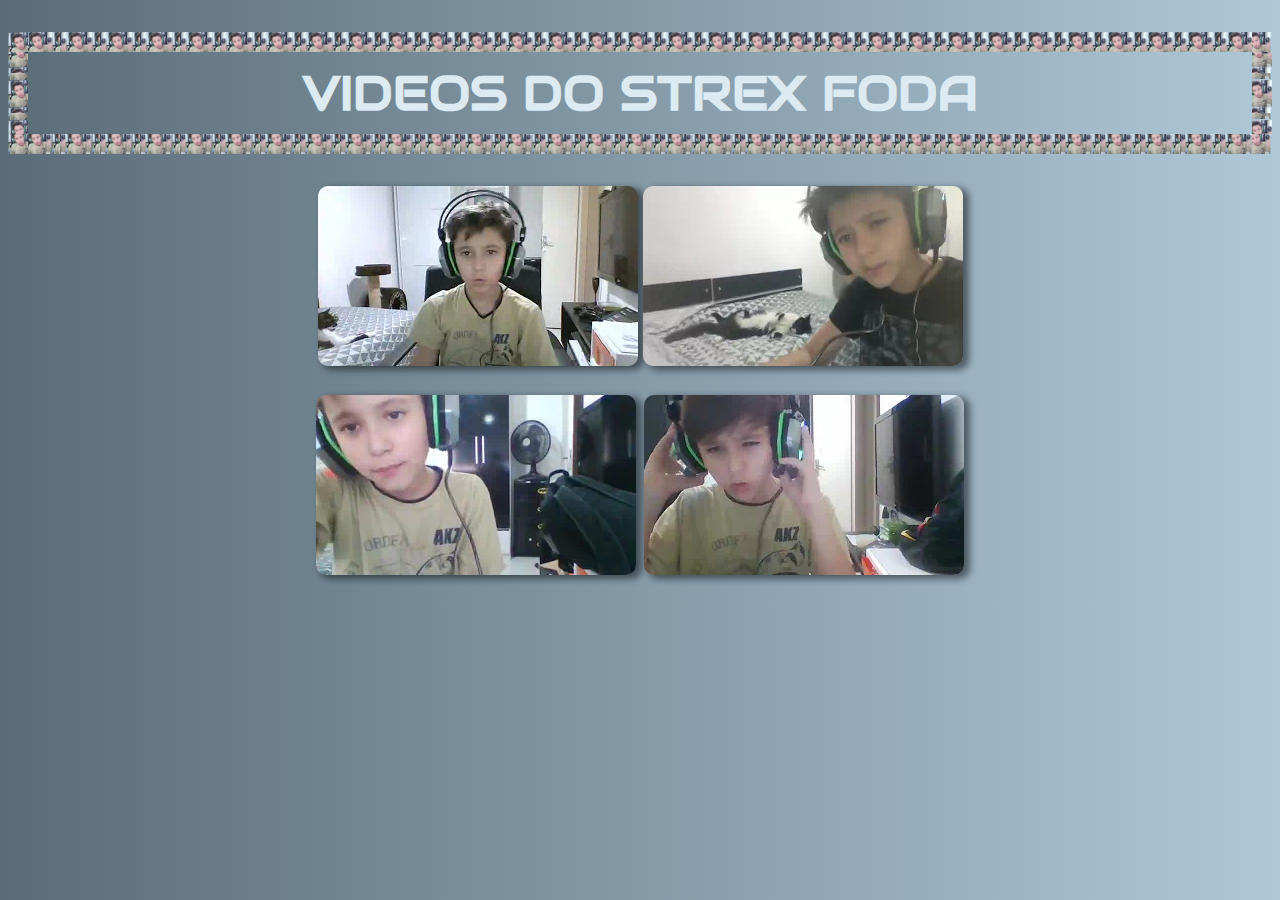
<file: desafios/des009/index.html>
<!DOCTYPE html>
<html lang="pt-br">
<head>
    <meta charset="UTF-8">
    <meta http-equiv="X-UA-Compatible" content="IE=edge">
    <meta name="viewport" content="width=device-width, initial-scale=1.0">
    <title>Desafio louco</title>
    <link rel="stylesheet" href="style.css">
</head>
<body>
   <main>
    <h1>VIDEOS DO STREX FODA</h1>
    <div>
        <a href="strexbolsonaro/pag003.html"target=_self ><img src="imagens/strexshrek.png" alt="Strex Shrek"></a>
        <a href="strexgato/pag004.html"target=_self ><img src="imagens/strexgato.png" alt="Strex gato"></a>
        <p><a href="strexsusto/pag006.html"target=_self><img src="imagens/strexarnold.png" alt="Strex Arnold"></a>
        <a href="strexsounou/pag005.html"target=_self><img src="imagens/strexsounou.png" alt="Strex Sou nou"></a>
        </p>
    </div>
</main>


</body>
</html>
</file>
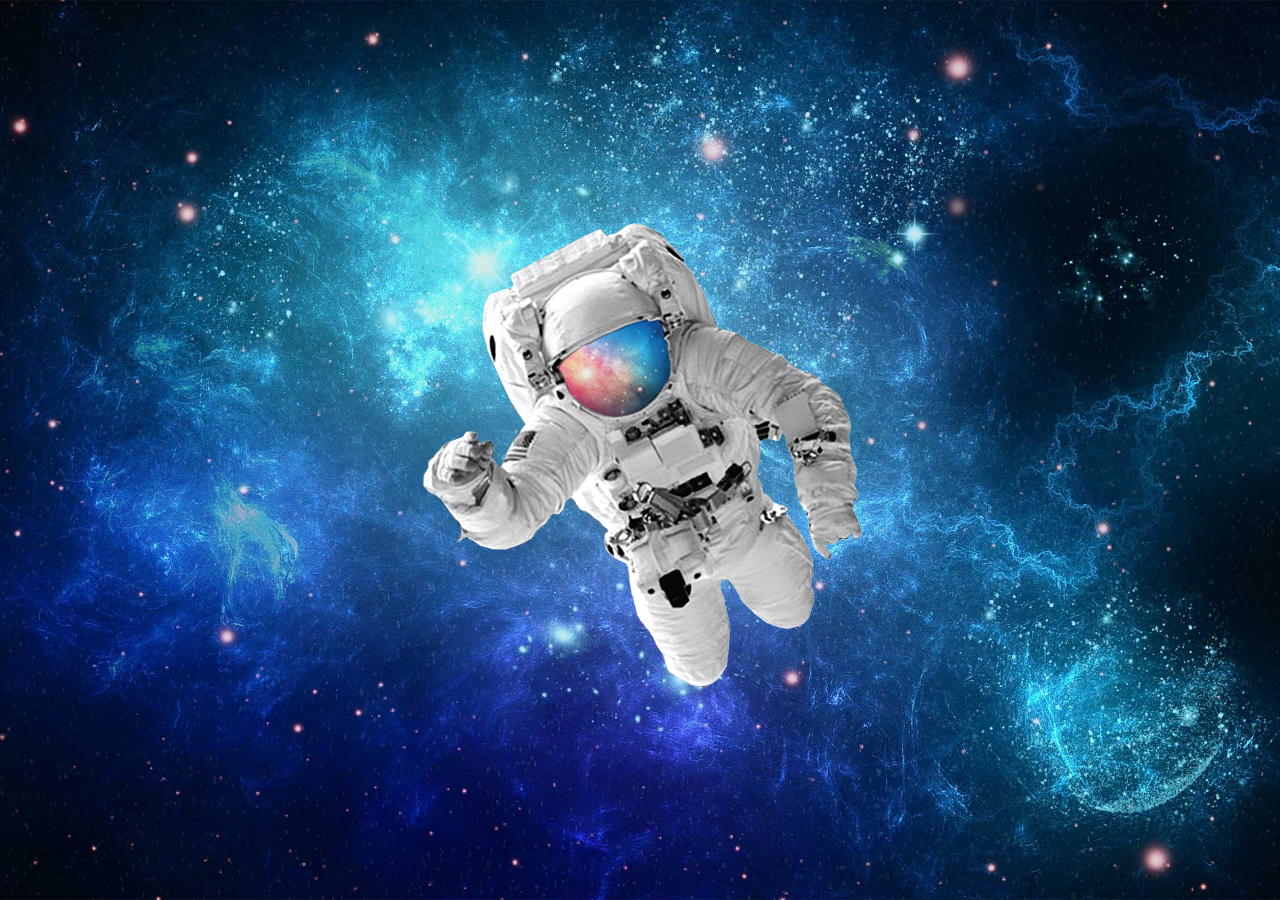
<file: desafios/des011/index.html>
<!DOCTYPE html>
<html lang="pt-br">
<head>
    <meta charset="UTF-8">
    <meta http-equiv="X-UA-Compatible" content="IE=edge">
    <meta name="viewport" content="width=device-width, initial-scale=1.0">
    <title>Astronauta</title>
    <style>
        body{
            margin: 0px;
        }
        
        section#espaco{
            margin: 0px;
            position: relative;
            background-image: url(espaco.jpg);
            background-size: cover;
            
            background-position: center center;
            height: 100vh;
            width: 100vw;
            
        }

        article#astronauta {
            
            background-image: url(astronauta.png);
            position: absolute;
            height: 500px;
            width: 500px;
            left: 50%;
            top: 50%;

            transform: translate(-50%, -50%);
        }
        
        
    </style>
</head>
<body>
    <section id="espaco">
        <article id="astronauta">

        </article>
    </section>
</body>
</html>
</file>
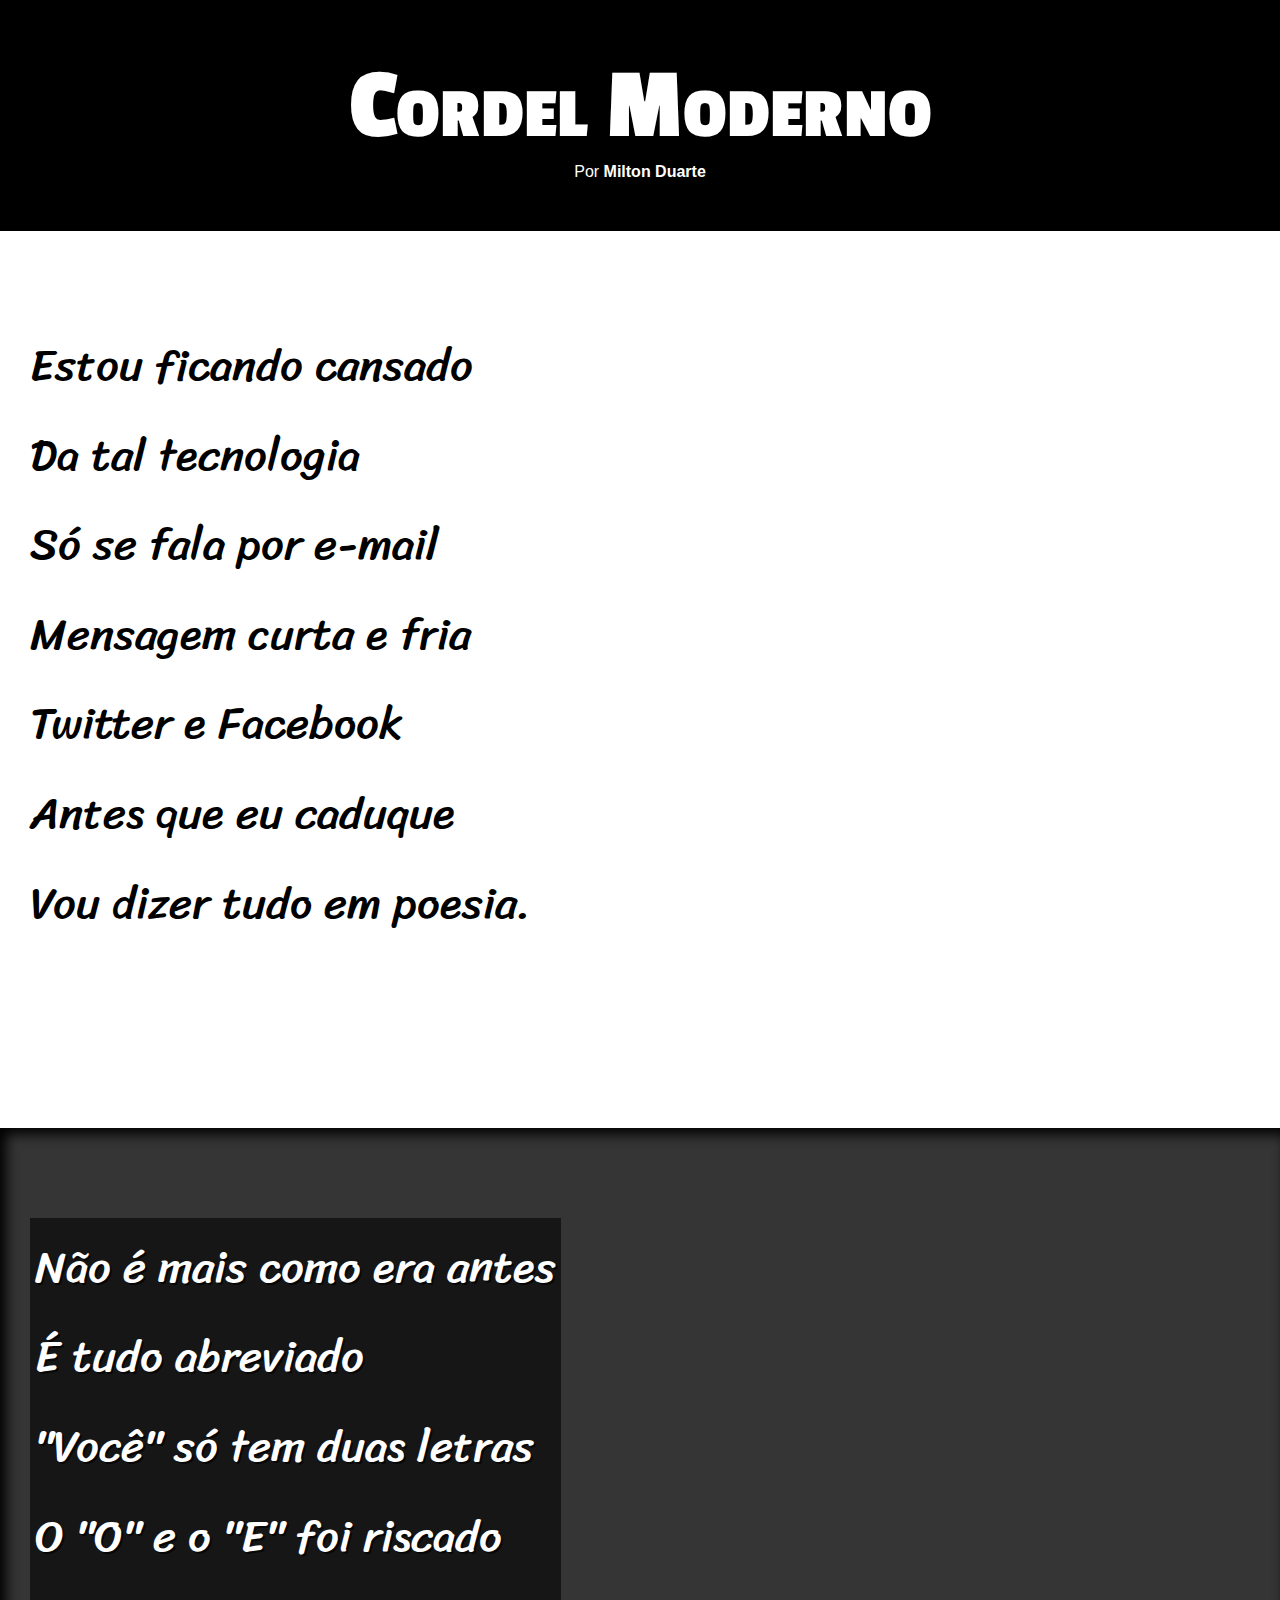
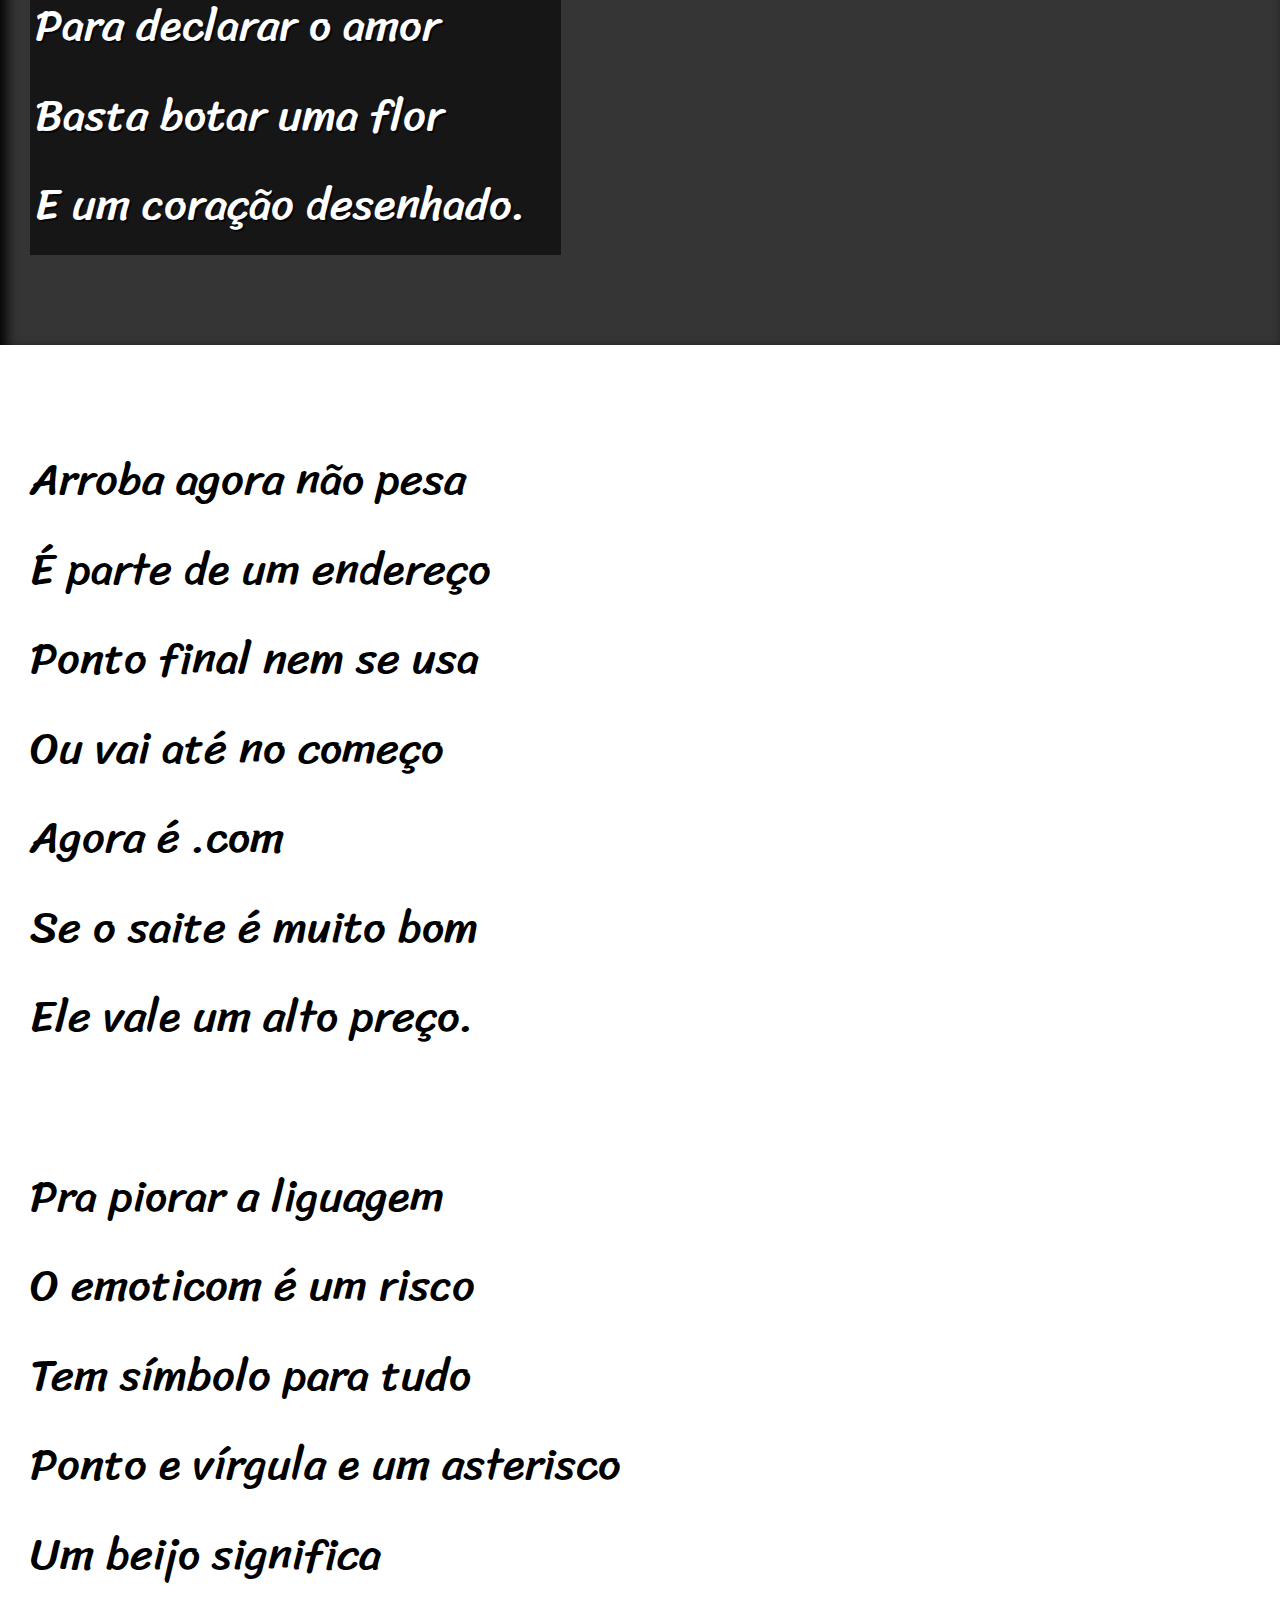
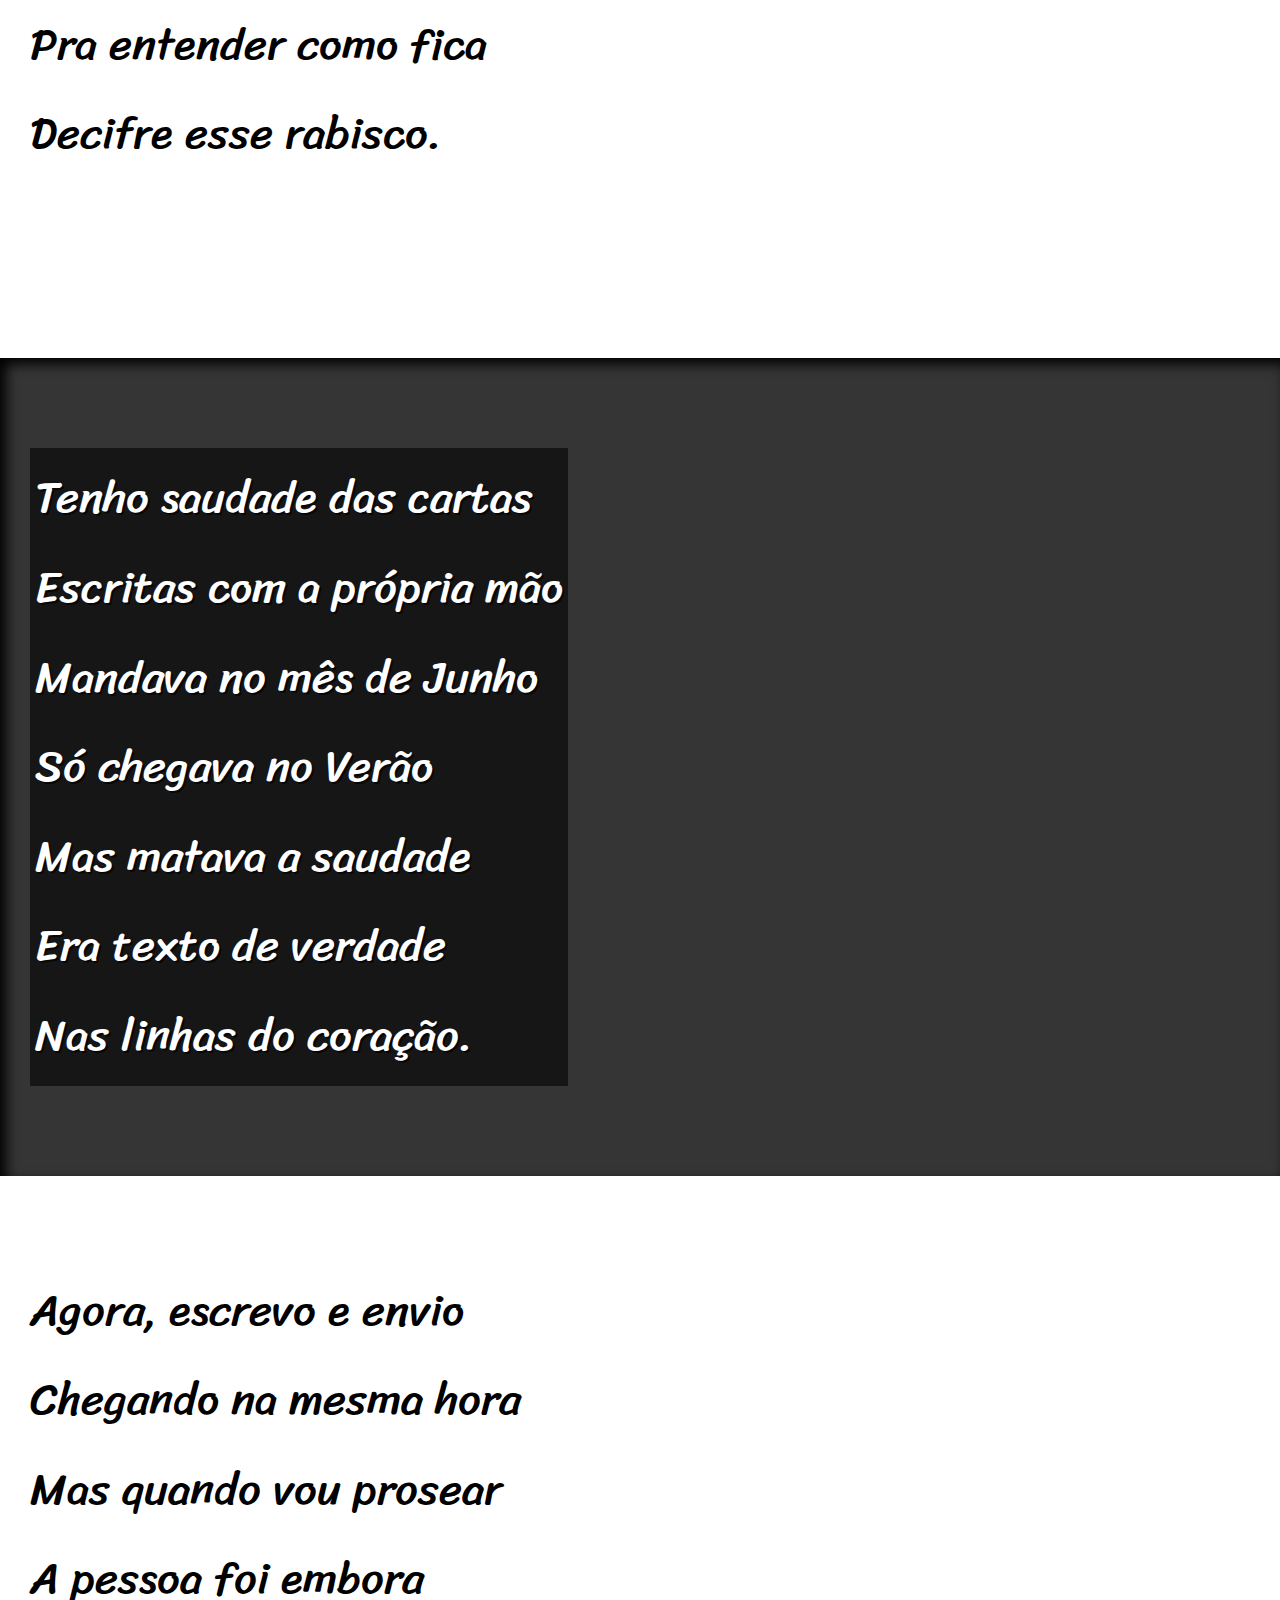
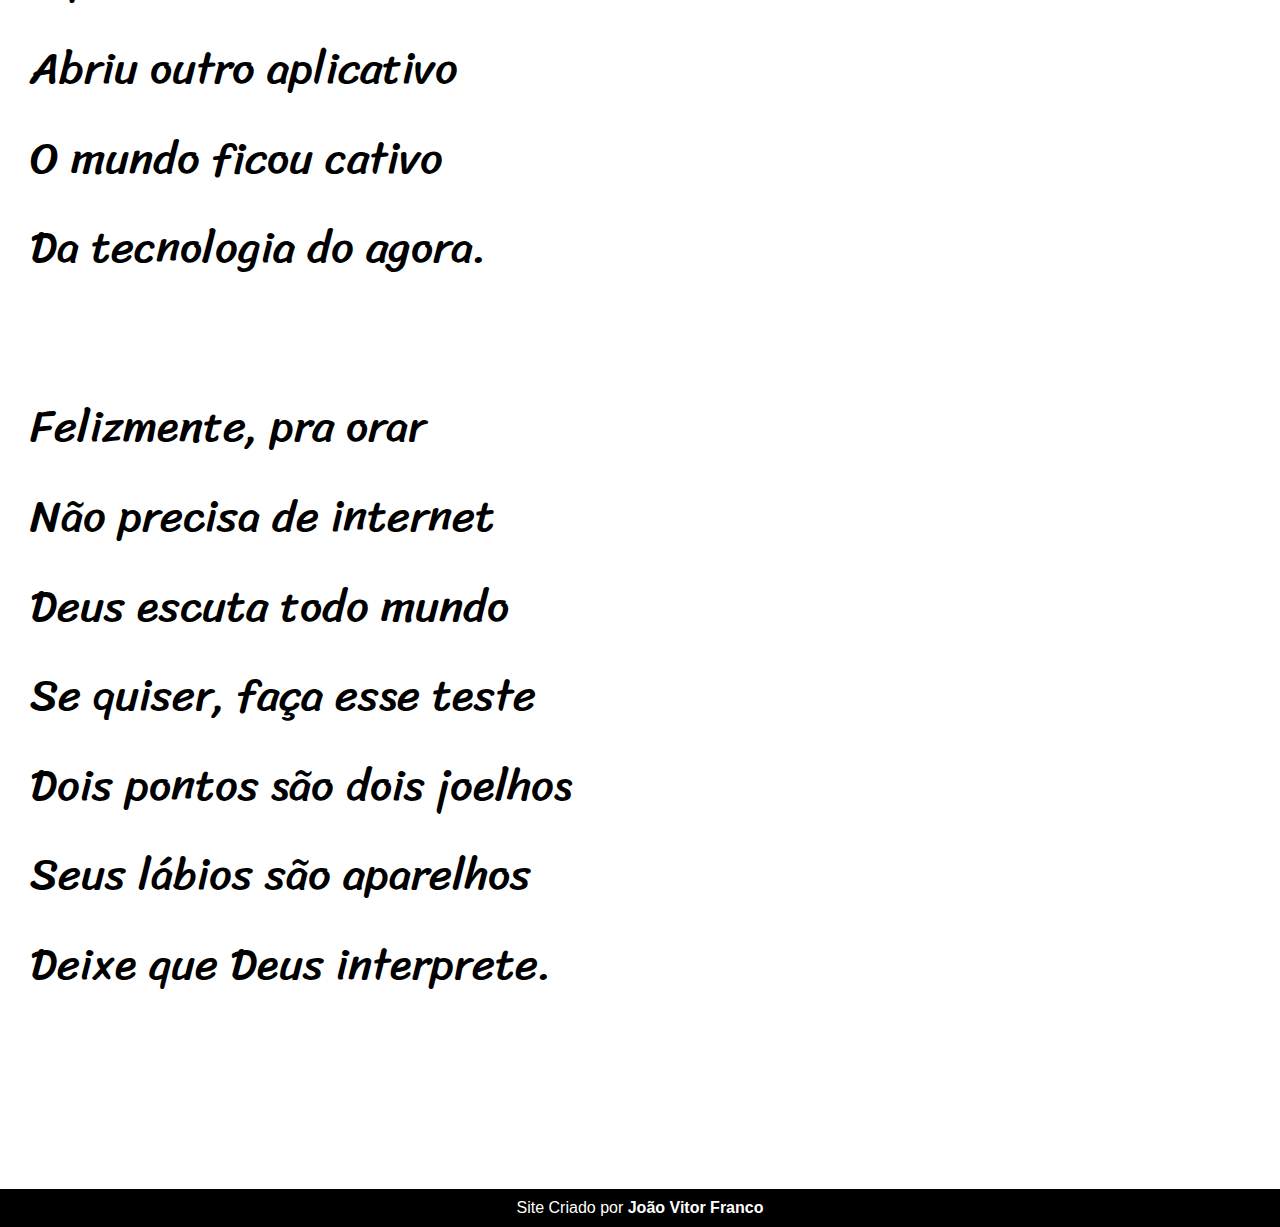
<file: desafios/des012/index.html>
<!DOCTYPE html>
<html lang="pt-br">
<head>
    <meta charset="UTF-8">
    <meta http-equiv="X-UA-Compatible" content="IE=edge">
    <meta name="viewport" content="width=device-width, initial-scale=1.0">
    <title>Cordel Moderno</title>
</head>
<link rel="stylesheet" href="estilo/style.css">
<body>
<header>
    <h1>Cordel Moderno</h1>
    
    <p>Por <a href="https://www.recantodasletras.com.br/poesias/3186743" target="_blank">Milton Duarte</a></p>
    
</header>


<section class="normal">
    <p>
        Estou ficando cansado <br>
        Da tal tecnologia <br>
        Só se fala por e-mail <br>
        Mensagem curta e fria <br>
        Twitter e Facebook <br>
        Antes que eu caduque <br>
        Vou dizer tudo em poesia.
    </p>
</section>



<section class="imagem" id="img1">
    <p>
        Não é mais como era antes  <br>
        É tudo abreviado <br>
        "Você" só tem duas letras <br>
        O "O" e o "E" foi riscado <br>
        Para declarar o amor <br>
        Basta botar uma flor <br>
        E um coração desenhado.
    </p>
</section>


<section class="normal">
    <p>
        Arroba agora não pesa <br>
        É parte de um endereço <br>
        Ponto final nem se usa <br>
        Ou vai até no começo <br>
        Agora é .com <br>
        Se o saite é muito bom <br>
        Ele vale um alto preço. <br>
    </p>    
    <p>
        Pra piorar a liguagem <br>
        O emoticom é um risco <br>
        Tem símbolo para tudo <br>
        Ponto e vírgula e um asterisco <br>
        Um beijo significa <br>
        Pra entender como fica <br>
        Decifre esse rabisco.
    </p>
    

</section>

<section class="imagem" id="img2">
    <p>
        Tenho saudade das cartas <br>
        Escritas com a própria mão <br>
        Mandava no mês de Junho <br>
        Só chegava no Verão <br>
        Mas matava a saudade <br>
        Era texto de verdade <br>
        Nas linhas do coração. <br>
    </p>
</section>


<section class="normal">
    <p>
        Agora, escrevo e envio <br>
        Chegando na mesma hora <br>
        Mas quando vou prosear <br>
        A pessoa foi embora <br>
        Abriu outro aplicativo <br>
        O mundo ficou cativo <br>
        Da tecnologia do agora. <br>
    </p>    
    <p>
        
        Felizmente, pra orar <br>
        Não precisa de internet <br>
        Deus escuta todo mundo <br>
        Se quiser, faça esse teste <br>
        Dois pontos são dois joelhos <br>
        Seus lábios são aparelhos <br>
        Deixe que Deus interprete.
    </p>
    
</section>
<footer>
    <p>Site Criado por <a href="https://github.com/Jvfrango?tab=repositories" target="_blank">João Vitor Franco</a></p>
</footer>
</body>
</html>
</file>
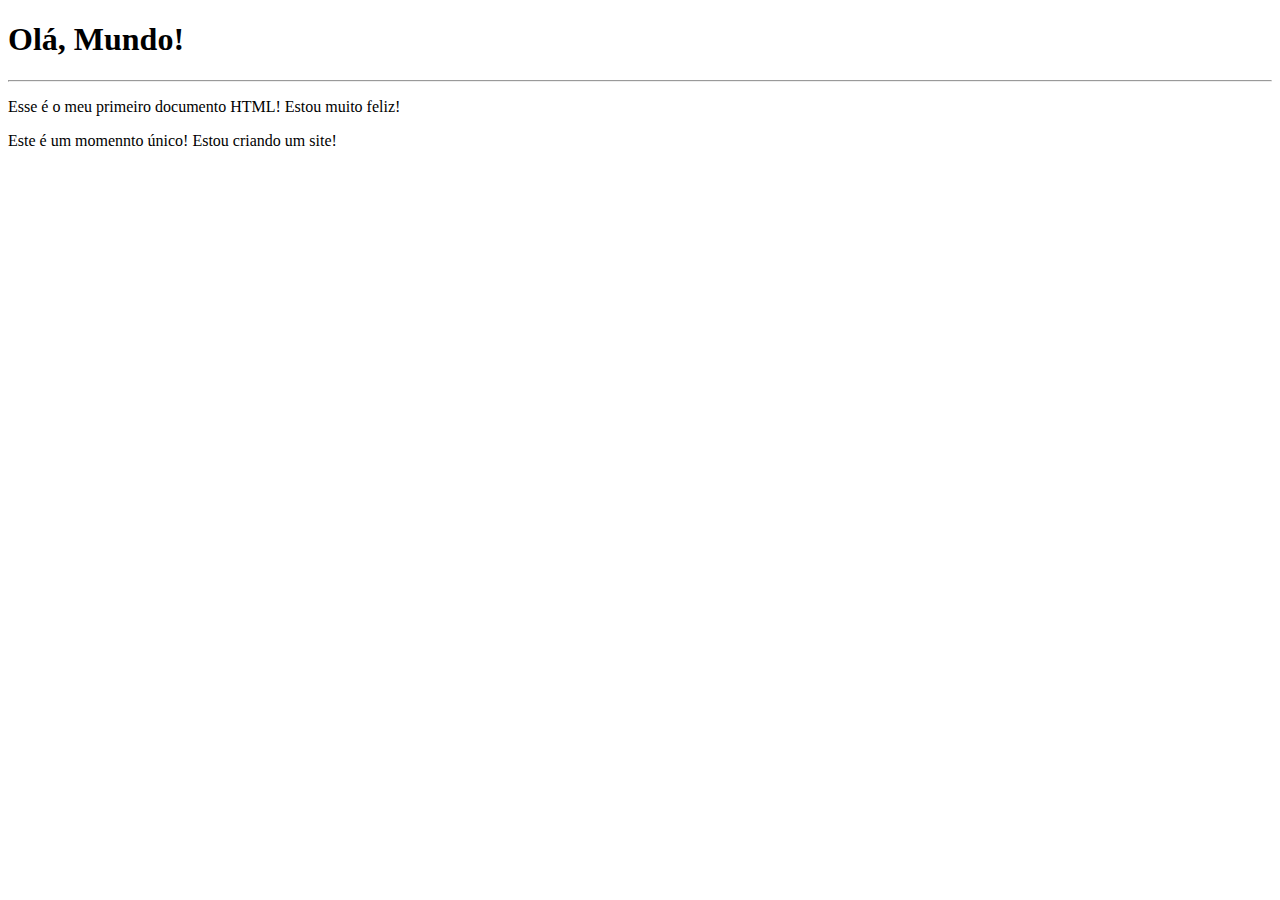
<file: exercicios/ex001/index.html>
<!DOCTYPE html>
<html lang="pt-br">
<head>
    <meta charset="UTF-8">
    <meta http-equiv="X-UA-Compatible" content="IE=edge">
    <meta name="viewport" content="width=device-width, initial-scale=1.0">
    <title>Meu primeiro exercicio</title>
</head>
<body>
    <h1>Olá, Mundo!</h1>
    <hr>
    <p>Esse é o meu primeiro documento HTML! Estou muito feliz!</p>
    <p>Este é um momennto único! Estou criando um site!</p>
</body>
</html>
</file>
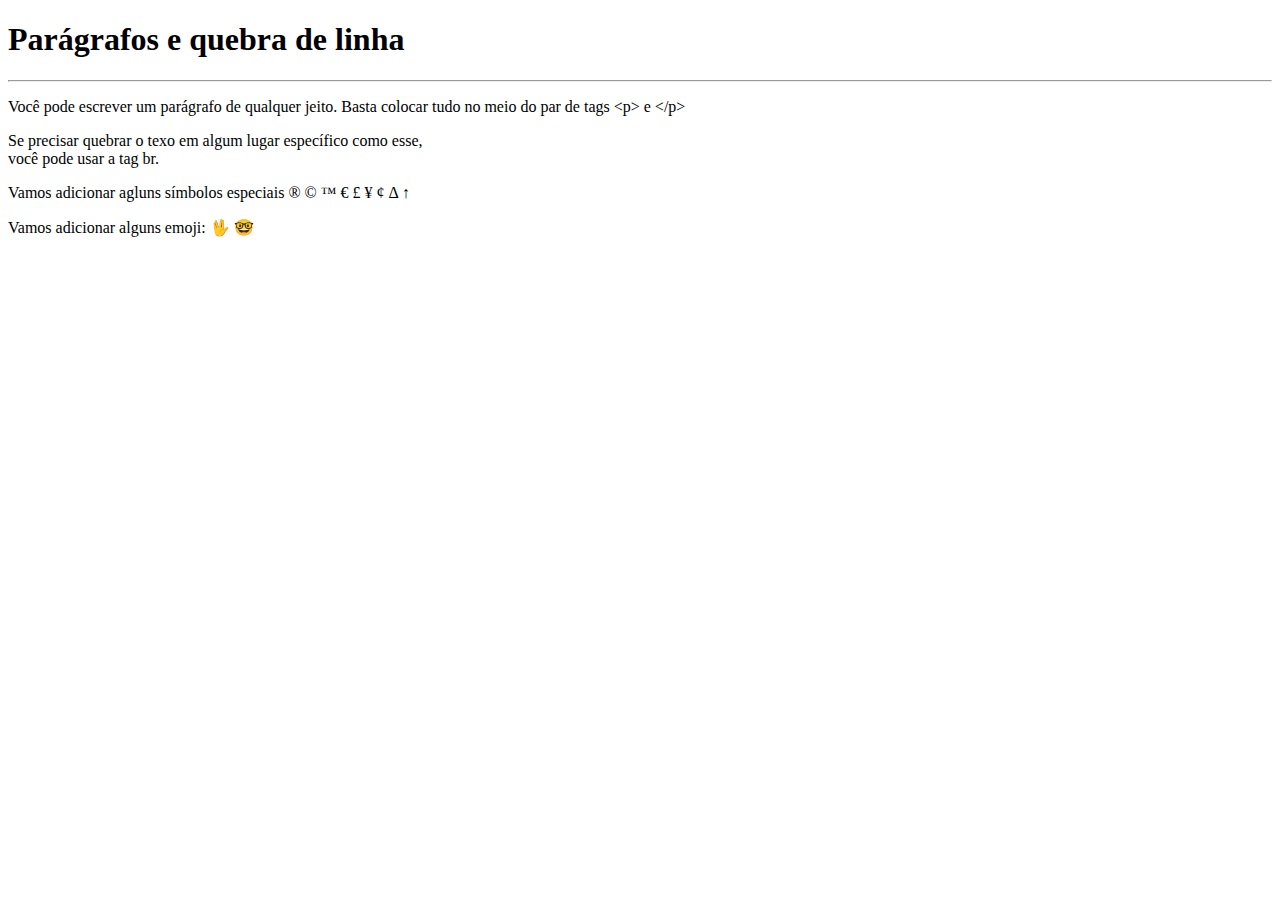
<file: exercicios/ex002/index.html>
<!DOCTYPE html>
<html lang="pt-br">
<head>
    <meta charset="UTF-8">
    <meta http-equiv="X-UA-Compatible" content="IE=edge">
    <meta name="viewport" content="width=device-width, initial-scale=1.0">
    <title>Document</title>
</head>
<body>
    <h1>Parágrafos e quebra de linha</h1>
    <hr>
    <p>Você pode escrever um parágrafo de qualquer jeito. Basta colocar tudo no meio do par de tags &lt;p&gt; e &lt;/p&gt; <!--LESS THAN / GRATER THAN -->

    </p>
    <p>Se precisar quebrar o texo em algum lugar específico como esse, <br>
     você pode usar a tag br. 

    </p>
    <p>Vamos adicionar agluns símbolos especiais
        &reg;
        &copy;
        &trade;
        &euro;
        &pound;
        &yen;
        &cent;
        &Delta;
        &uarr;

    </p>
    <p>Vamos adicionar alguns emoji:
        &#x1F596;
        &#x1F913; 
        
    </p>
</body>
</html>
</file>
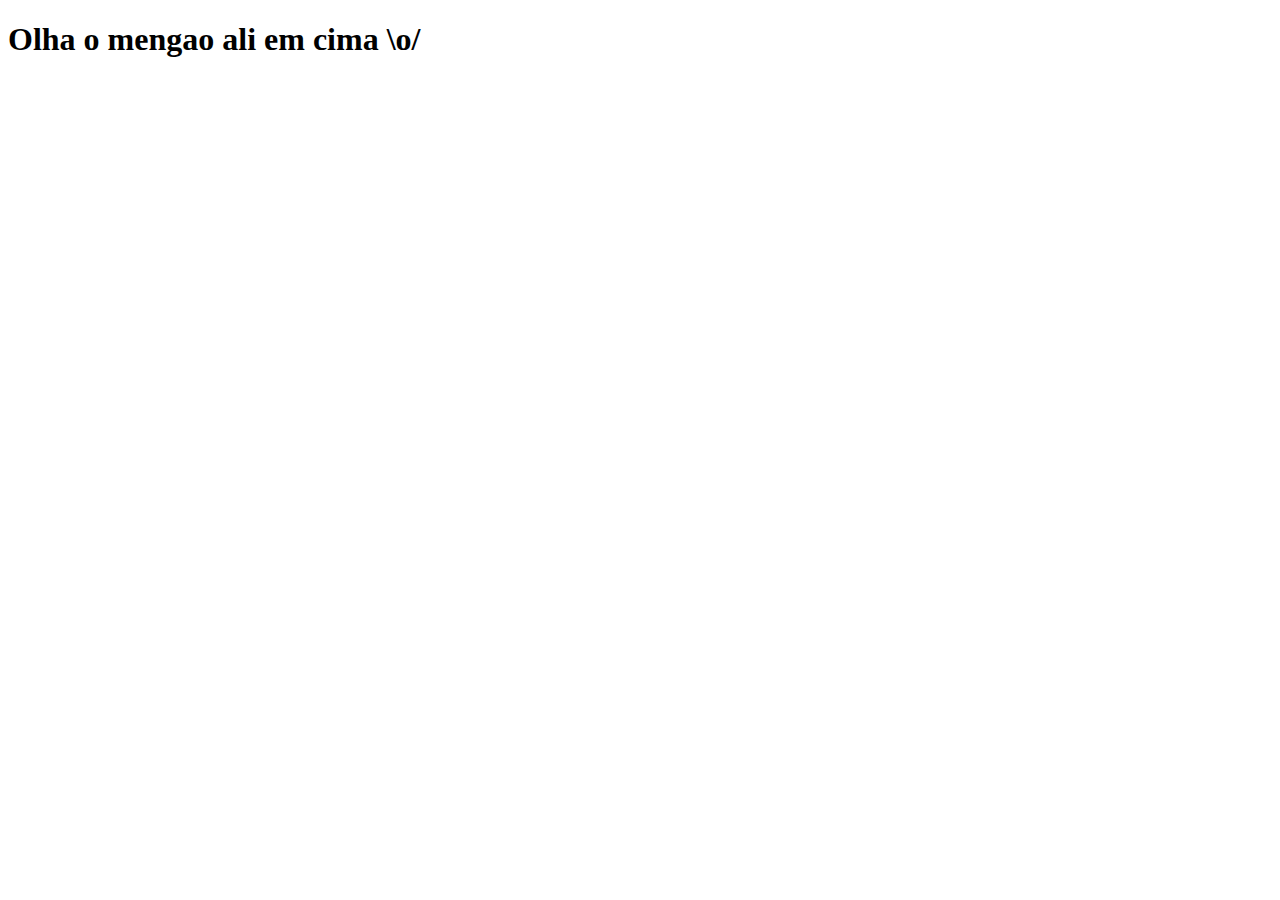
<file: exercicios/ex004/index.html>
<!DOCTYPE html>
<html lang="pt-br">
<head>
    <meta charset="UTF-8">
    <meta http-equiv="X-UA-Compatible" content="IE=edge">
    <meta name="viewport" content="width=device-width, initial-scale=1.0">
    <link rel="shortcut icon" href="mengo.ico" type="image/x-icon">
    <title>Teste de Icone</title>
</head>
<body>
    <h1>Olha o mengao ali em cima \o/</h1>
</body>
</html>
</file>
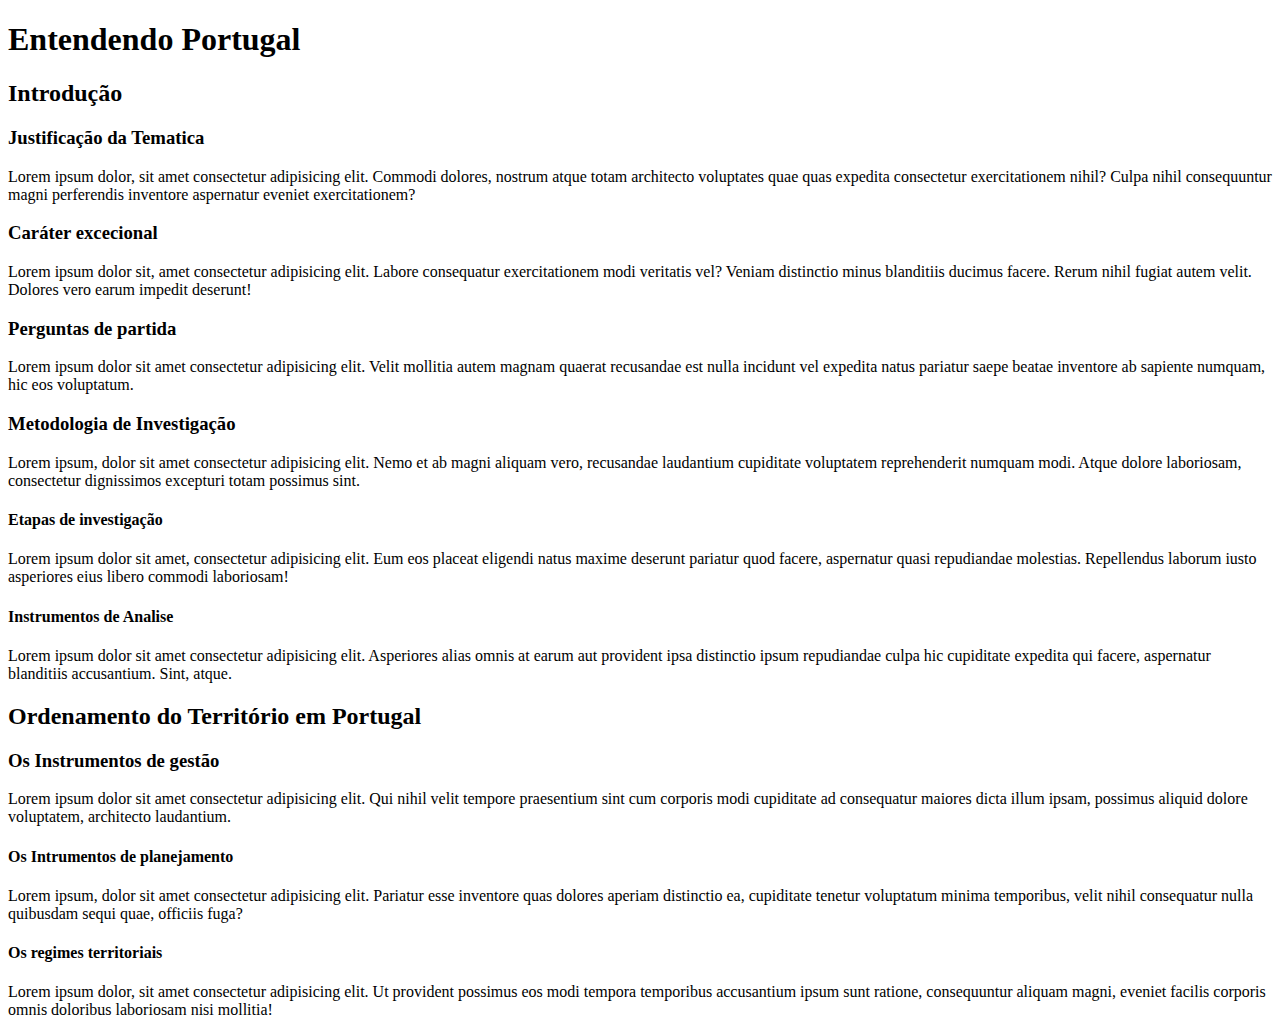
<file: exercicios/ex006/index.html>
<!DOCTYPE html>
<html lang="pt-br">
<head>
    <meta charset="UTF-8">
    <meta http-equiv="X-UA-Compatible" content="IE=edge">
    <meta name="viewport" content="width=device-width, initial-scale=1.0">
    <link rel="shortcut icon" href="mengo.ico" type="image/x-icon">
    <title>Hierarquia de titulos</title>
</head>
<body>
    <h1>Entendendo Portugal</h1>
    <h2>Introdução</h2>
    <h3>Justificação da Tematica</h3>
    <p>Lorem ipsum dolor, sit amet consectetur adipisicing elit. Commodi dolores, nostrum atque totam architecto voluptates quae quas expedita consectetur exercitationem nihil? Culpa nihil consequuntur magni perferendis inventore aspernatur eveniet exercitationem?</p>
    <h3>Caráter excecional</h3>
    <p>Lorem ipsum dolor sit, amet consectetur adipisicing elit. Labore consequatur exercitationem modi veritatis vel? Veniam distinctio minus blanditiis ducimus facere. Rerum nihil fugiat autem velit. Dolores vero earum impedit deserunt!</p>
    <h3>Perguntas de partida</h3>
    <p>Lorem ipsum dolor sit amet consectetur adipisicing elit. Velit mollitia autem magnam quaerat recusandae est nulla incidunt vel expedita natus pariatur saepe beatae inventore ab sapiente numquam, hic eos voluptatum.</p>
    <h3>Metodologia de Investigação</h3>
    <p>Lorem ipsum, dolor sit amet consectetur adipisicing elit. Nemo et ab magni aliquam vero, recusandae laudantium cupiditate voluptatem reprehenderit numquam modi. Atque dolore laboriosam, consectetur dignissimos excepturi totam possimus sint.</p>
    <h4>Etapas de investigação</h4>
    <p>Lorem ipsum dolor sit amet, consectetur adipisicing elit. Eum eos placeat eligendi natus maxime deserunt pariatur quod facere, aspernatur quasi repudiandae molestias. Repellendus laborum iusto asperiores eius libero commodi laboriosam!</p>
    <h4>Instrumentos de Analise</h4>
    <p>Lorem ipsum dolor sit amet consectetur adipisicing elit. Asperiores alias omnis at earum aut provident ipsa distinctio ipsum repudiandae culpa hic cupiditate expedita qui facere, aspernatur blanditiis accusantium. Sint, atque.</p>
    <h2>Ordenamento do Território em Portugal</h2>
    <h3>Os Instrumentos de gestão</h3>
    <p>Lorem ipsum dolor sit amet consectetur adipisicing elit. Qui nihil velit tempore praesentium sint cum corporis modi cupiditate ad consequatur maiores dicta illum ipsam, possimus aliquid dolore voluptatem, architecto laudantium.</p>
    <h4>Os Intrumentos de planejamento</h4>
    <p>Lorem ipsum, dolor sit amet consectetur adipisicing elit. Pariatur esse inventore quas dolores aperiam distinctio ea, cupiditate tenetur voluptatum minima temporibus, velit nihil consequatur nulla quibusdam sequi quae, officiis fuga?</p>
    <h4>Os regimes territoriais</h4>
    <p>Lorem ipsum dolor, sit amet consectetur adipisicing elit. Ut provident possimus eos modi tempora temporibus accusantium ipsum sunt ratione, consequuntur aliquam magni, eveniet facilis corporis omnis doloribus laboriosam nisi mollitia!</p>


</body>
</html>
</file>
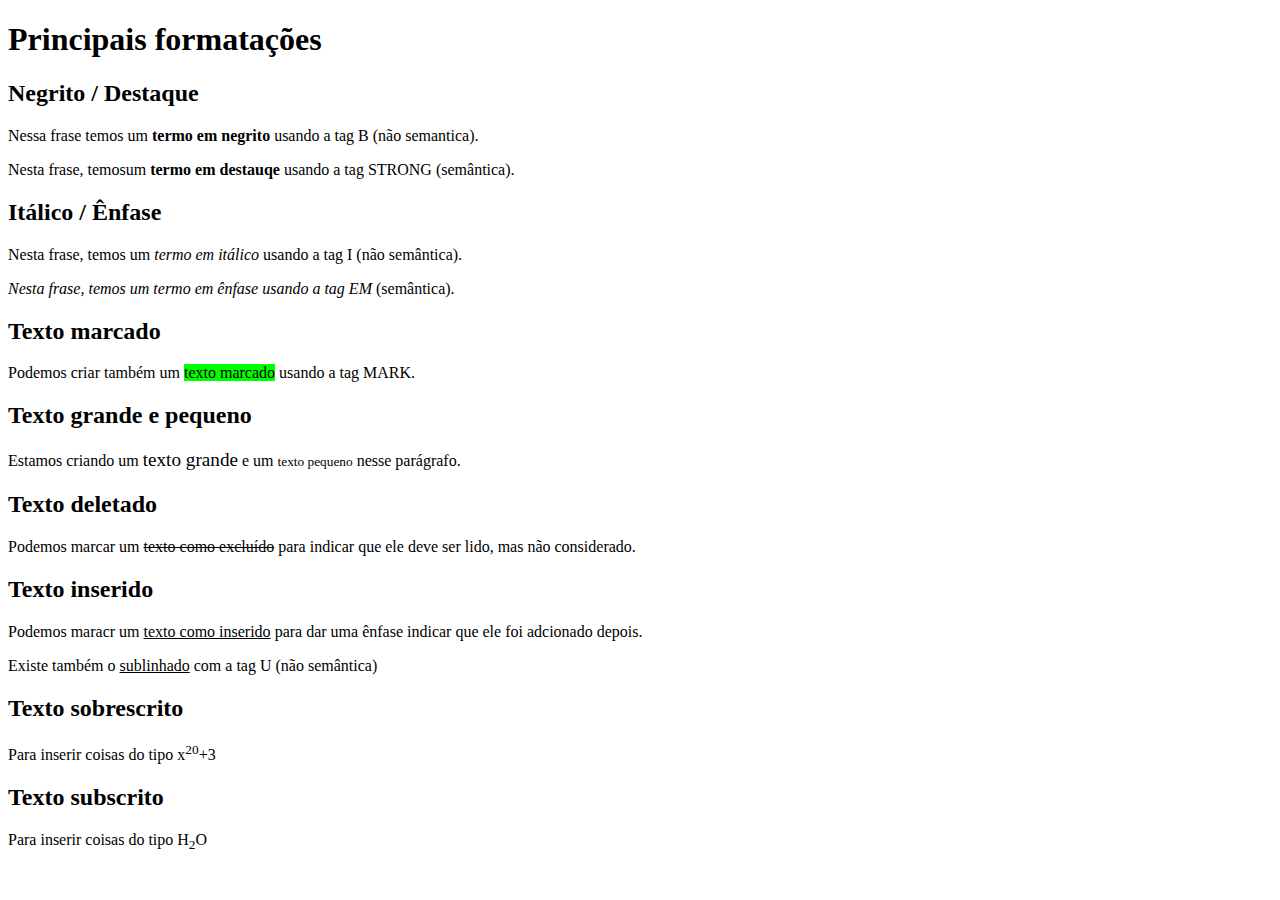
<file: exercicios/ex008/index.html>
<!DOCTYPE html>
<html lang="pt-br">
<head>
    <meta charset="UTF-8">
    <meta http-equiv="X-UA-Compatible" content="IE=edge">
    <meta name="viewport" content="width=device-width, initial-scale=1.0">
    <title>Formatação de textos</title>
    <link rel="shortcut icon" href="mengo.ico" type="image/x-icon">
</head>
<body>
    <h1>Principais formatações</h1>
    <h2>Negrito / Destaque</h2>
    <p>Nessa frase temos um <b>termo em negrito</b> usando a tag B (não semantica). </p>
    <p>Nesta frase, temosum <strong>termo em destauqe</strong> usando a tag STRONG (semântica).</p>
    <h2>Itálico / Ênfase</h2>
    <p>Nesta frase, temos um <i>termo em itálico</i> usando a tag I (não semântica).</p>
    <em>Nesta frase, temos um termo em ênfase usando a tag EM</em> (semântica).
    <H2>Texto marcado</H2>
    <p>Podemos criar também um <mark style="background-color: lime;">texto marcado</mark> usando a tag MARK.</p>
    <h2>Texto grande e pequeno</h2>
    <p>Estamos criando um <big>texto grande</big> e um <small>texto pequeno</small> nesse parágrafo.</p>
    <h2>Texto deletado</h2>
    <p>Podemos marcar um <del>texto como excluído</del> para indicar que ele deve ser lido, mas não considerado.</p>
    <h2>Texto inserido</h2>
    <p>Podemos maracr um <ins>texto como inserido</ins> para dar uma ênfase indicar que ele foi adcionado depois.</p>
    <p>Existe também o <u>sublinhado</u> com a tag U (não semântica)</p>
    <h2>Texto sobrescrito</h2>
    <p>Para inserir coisas do tipo x<sup>20</sup>+3</p>
    
    <h2>Texto subscrito</h2>
    <p>Para inserir coisas do tipo H<sub>2</sub>O</p>
</body>
</html>
</file>
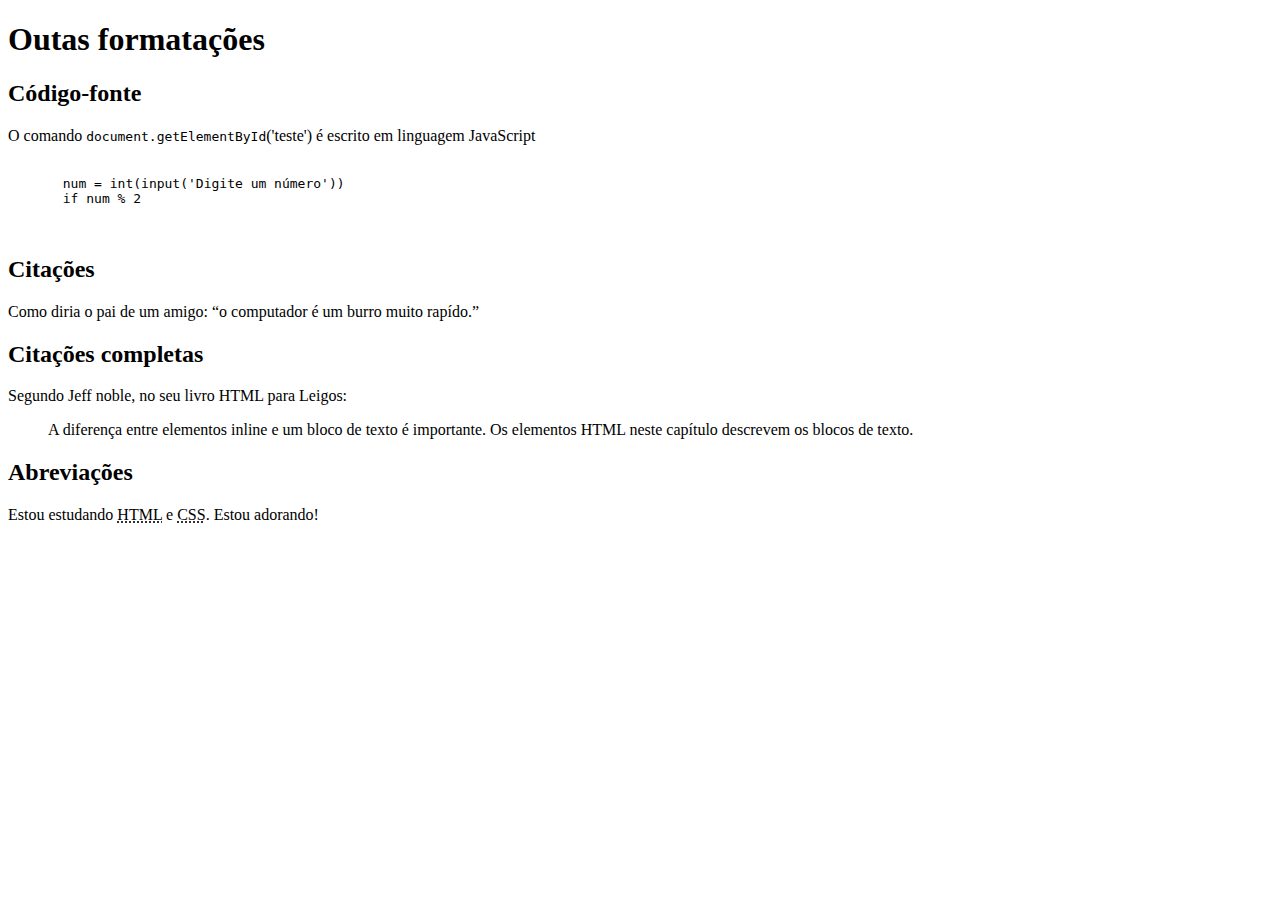
<file: exercicios/ex008b/index.html>
<!DOCTYPE html>
<html lang="pt-br">
<head>
    <meta charset="UTF-8">
    <meta http-equiv="X-UA-Compatible" content="IE=edge">
    <meta name="viewport" content="width=device-width, initial-scale=1.0">
    <title>Outras formatações</title>
</head>
<body>
   <h1>Outas formatações</h1>
   <h2>Código-fonte</h2> 
   <p>O comando <code>document.getElementById</code>('teste') é escrito em linguagem JavaScript</p>
  <pre>
   <code>
       num = int(input('Digite um número'))
       if num % 2 
   </code>
  </pre>
  <h2>Citações</h2>
  <p>Como diria o pai de um amigo: <q>o computador é um burro muito rapído.</q></p>
  <h2>Citações completas</h2>
  <p>Segundo Jeff noble, no seu livro HTML para Leigos:</p>
  <blockquote cite="aaaaaaaaaaaa">
      A diferença entre elementos inline e um bloco de texto é importante. Os elementos HTML neste capítulo descrevem os blocos de texto.
  </blockquote>
  <h2>Abreviações</h2>
  <p>Estou estudando <abbr title="HyperText Markup Language">HTML</abbr> e <abbr title="Cascading Style Sheets">CSS</abbr>. Estou adorando!</p>
</body>
</html>
</file>
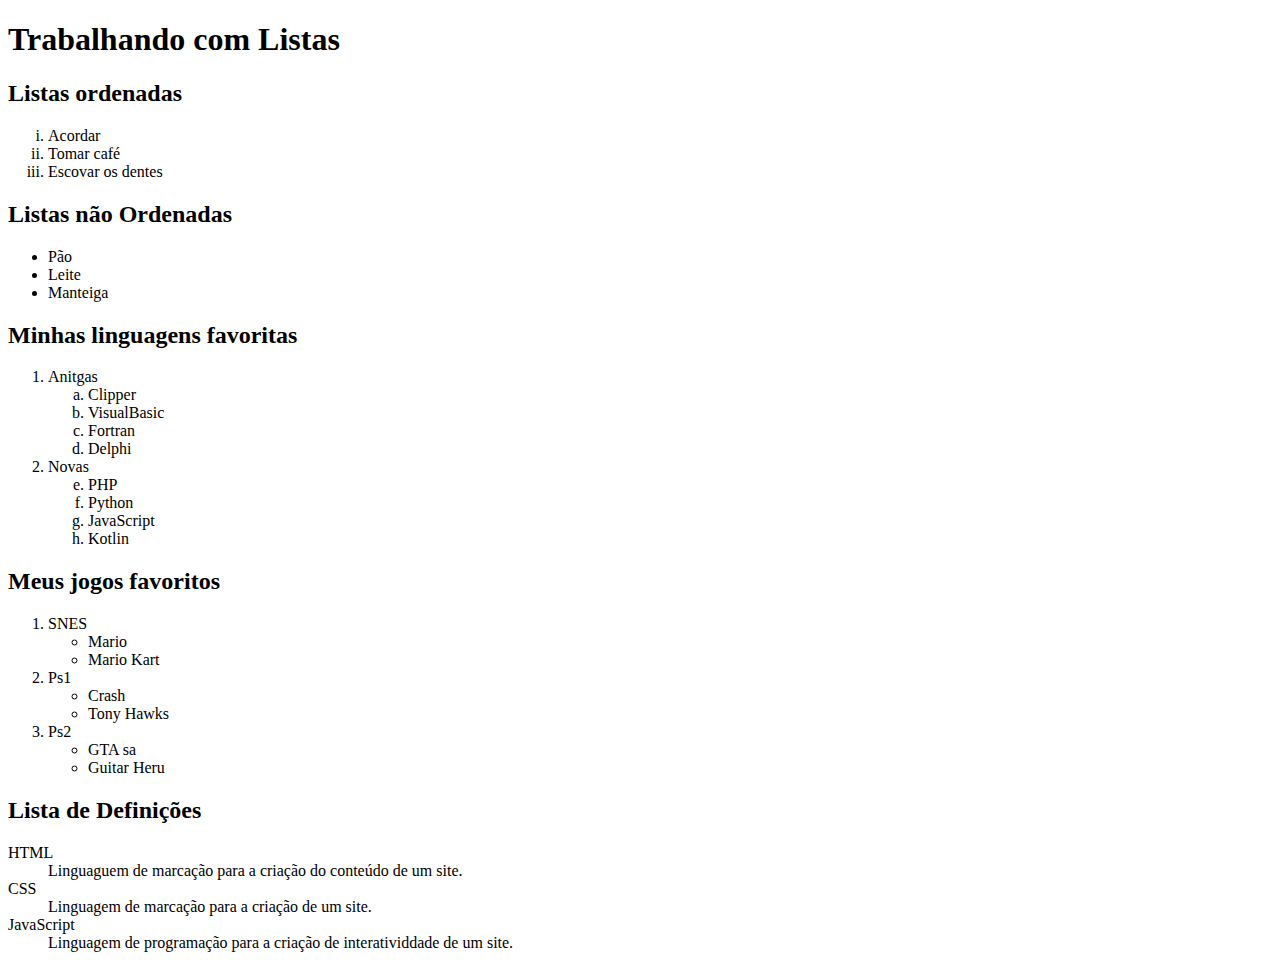
<file: exercicios/ex009/index.html>
<!DOCTYPE html>
<html lang="pt-br">
<head>
    <meta charset="UTF-8">
    <meta http-equiv="X-UA-Compatible" content="IE=edge">
    <meta name="viewport" content="width=device-width, initial-scale=1.0">
    <title>Listas</title>
</head>
<body>
    <h1>Trabalhando com Listas</h1>
    <h2>Listas ordenadas</h2>
    <ol type="i"> <!--1 A a I i -->
        <li>Acordar</li>
        <li>Tomar café</li>
        <li>Escovar os dentes</li>
    </ol>
    <h2>Listas não Ordenadas</h2> <!-- disc circle square-->
    <ul>
        <li>Pão</li>
        <li>Leite</li>
        <li>Manteiga</li> 
    </ul>
    <h2>Minhas linguagens favoritas</h2>
    <ol>
        <li>Anitgas</li>
        <ol type="a">
            <li>Clipper</li>
            <li>VisualBasic</li>
            <li>Fortran</li>
            <li>Delphi</li>
            
        </ol>
        <li>Novas</li>
        <ol type="a" start="5">
            <li>PHP</li>
            <li>Python</li>
            <li>JavaScript</li>
            <li>Kotlin</li>
        </ol>
    </ol>
    <h2>Meus jogos favoritos</h2>
    <ol>
        <li>SNES</li>
        <ul>
            <li>Mario</li>
            <li>Mario Kart</li>
        </ul>
        <li>Ps1</li>
        <ul>
            <li>Crash</li>
            <li>Tony Hawks</li>
        </ul>
        <li> Ps2</li>
        <ul>
            <li>GTA sa</li>
            <li>Guitar Heru</li>
        </ul>
    </ol>
    <h2>Lista de Definições</h2>
    <dl>
        <dt>HTML</dt>
        <dd>Linguaguem de marcação para a criação do conteúdo de um site.</dd>
        <dt>CSS</dt>
        <dd>Linguagem de marcação para a criação de um site.</dd>
        <dt>JavaScript</dt>
        <dd>Linguagem de programação para a criação de interatividdade de um site.</dd>
    </dl>
</body>
</html>
</file>
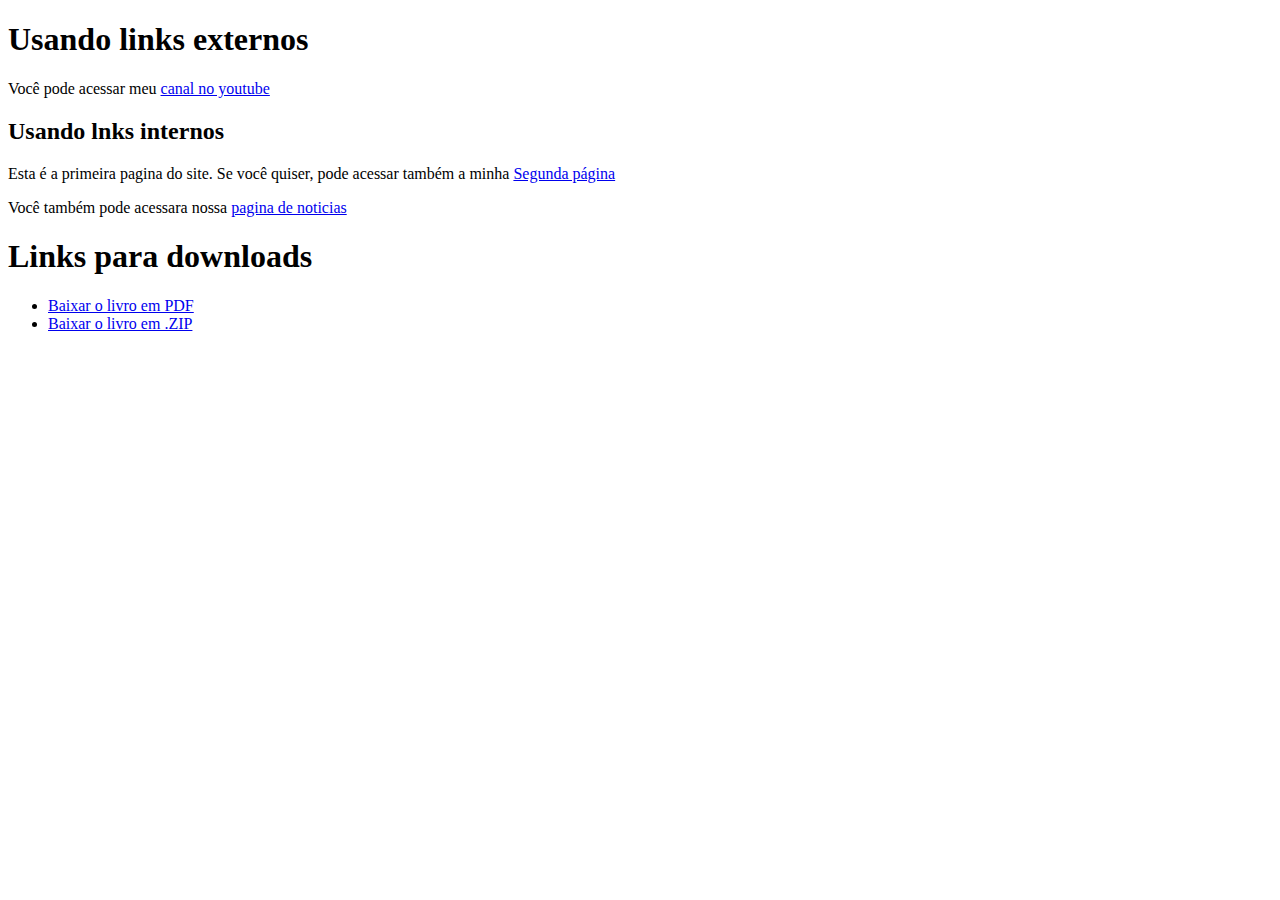
<file: exercicios/ex010/index.html>
<!DOCTYPE html>
<html lang="pt-br">
<head>
    <meta charset="UTF-8">
    <meta http-equiv="X-UA-Compatible" content="IE=edge">
    <meta name="viewport" content="width=device-width, initial-scale=1.0">
    <title>Trabalhando com Links</title>
</head>
<body>
    <h1>Usando links externos</h1>
    <p>Você pode acessar meu <a href="https://www.youtube.com/channel/UCiU2exF9uI_tWqUjb0_3NyQ" target="_blank" rel="external" >canal no youtube</a></p>
    <h2>Usando lnks internos</h2>
    <p>Esta é a primeira pagina do site. Se você quiser, pode acessar também a minha <a href="pag002.html" rel="next" target="_self">Segunda página</a></p>
    <p>Você também pode acessara nossa <a href="noticias/pag003.html" rel="next" target="_self">pagina de noticias</a></p>
    
    <h1>Links para downloads</h1>
    <ul>
        <li><a href="livro/10 - Ligações em toda parte.pdf" download="10 - Ligações em toda parte.pdf" type="application/pdf">Baixar o livro em PDF</a></li>
        <li><a href="livro/10 - Ligações em toda parte.zip" download="10 - Ligações em toda parte.zip" type="application/zip">Baixar o livro em .ZIP</a></li>
    </ul>
</body>
</html>
</file>
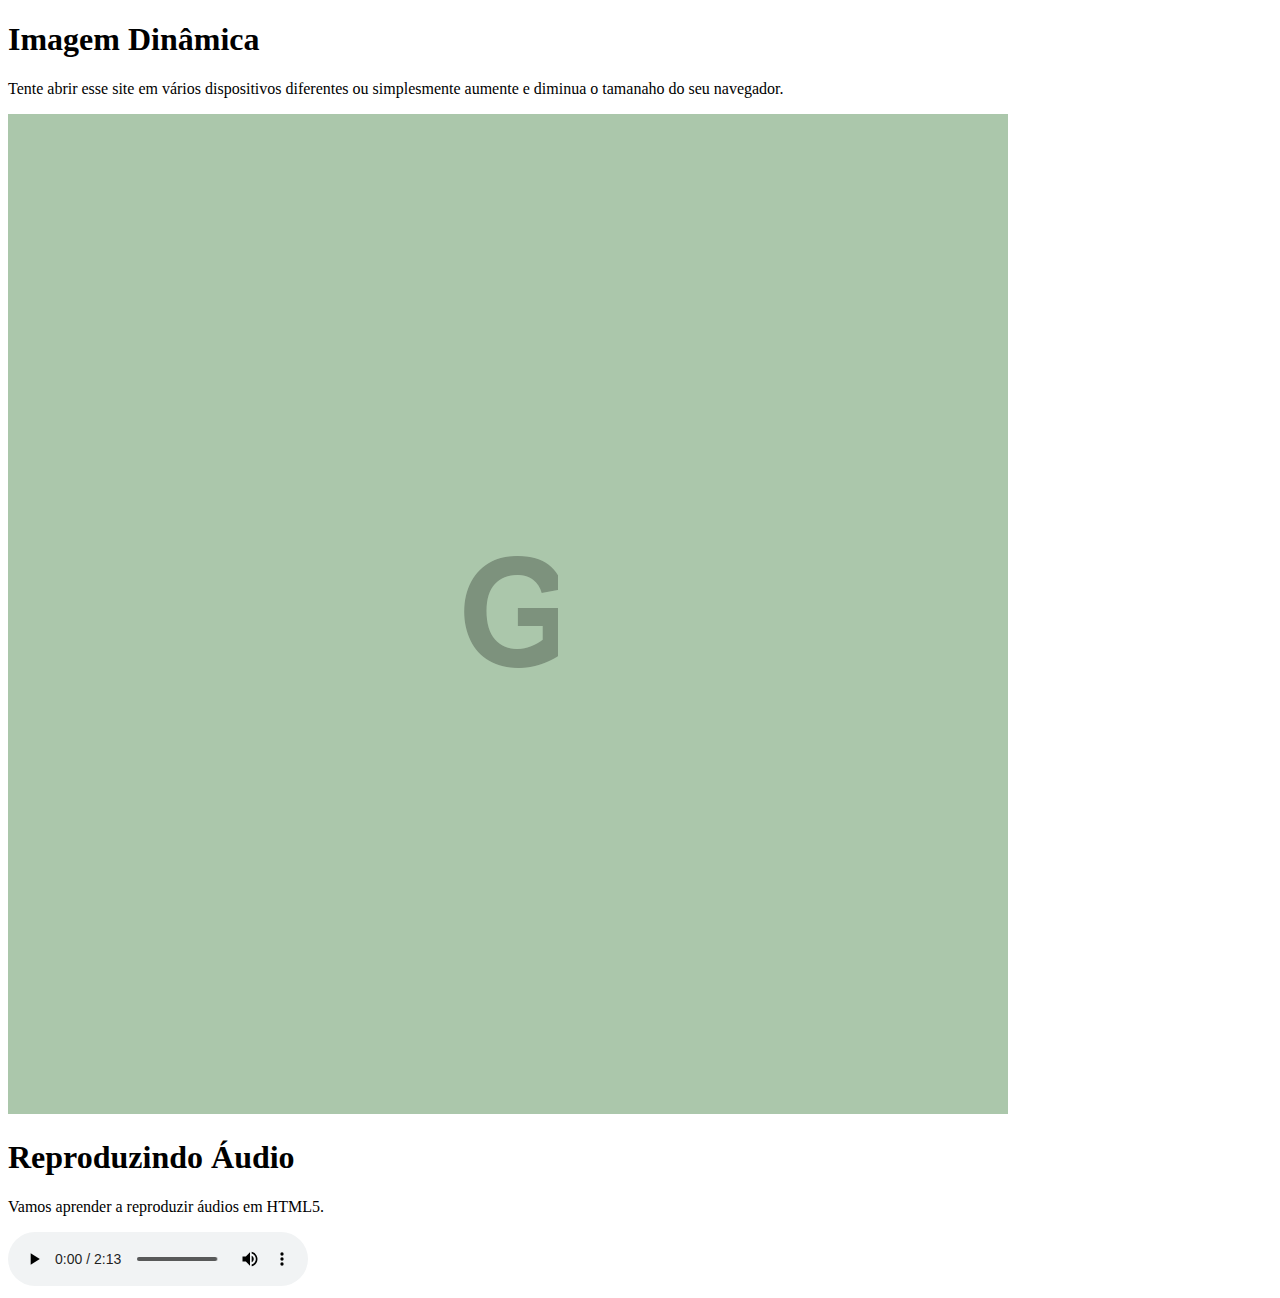
<file: exercicios/ex011/index.html>
<!DOCTYPE html>
<html lang="pt-br">
<head>
    <meta charset="UTF-8">
    <meta http-equiv="X-UA-Compatible" content="IE=edge">
    <meta name="viewport" content="width=device-width, initial-scale=1.0">
    <title>Mídias em HTML5</title>
</head>
<body>
    <h1>Imagem Dinâmica</h1>
    <p>Tente abrir esse site em vários dispositivos diferentes ou simplesmente aumente e diminua o tamanaho do seu navegador.</p>
    <picture>
        <source media="(max-width: 750px)" srcset="imagens/foto-p.png" type="image/png">
        <source media="(max-widht: 1050px)" srcset="imagens/foto-m.png" type="image/png">
        <img src="imagens/foto-g.png" alt="Imagem flexivel">
    </picture>
    
    <h1>Reproduzindo Áudio</h1>
    <p>Vamos aprender a reproduzir áudios em HTML5.</p>
    <audio preload="auto" autoplay controls loop >
        <source src="midias/kevin.mp3" type="audio/mpeg">
        <source src="midias/kevin.mp3" type="audio/ogg">
        <source src="midias/kevin.mp3" type="audio/wav">
        <p>Infelizmente seu navegador não consegue reproduzir áudio. <a href="midias/kevin.mp3">Clique aqui para baixar o arquivo MP#.</a></p>
        
    </audio>
</body>
</html>
</file>
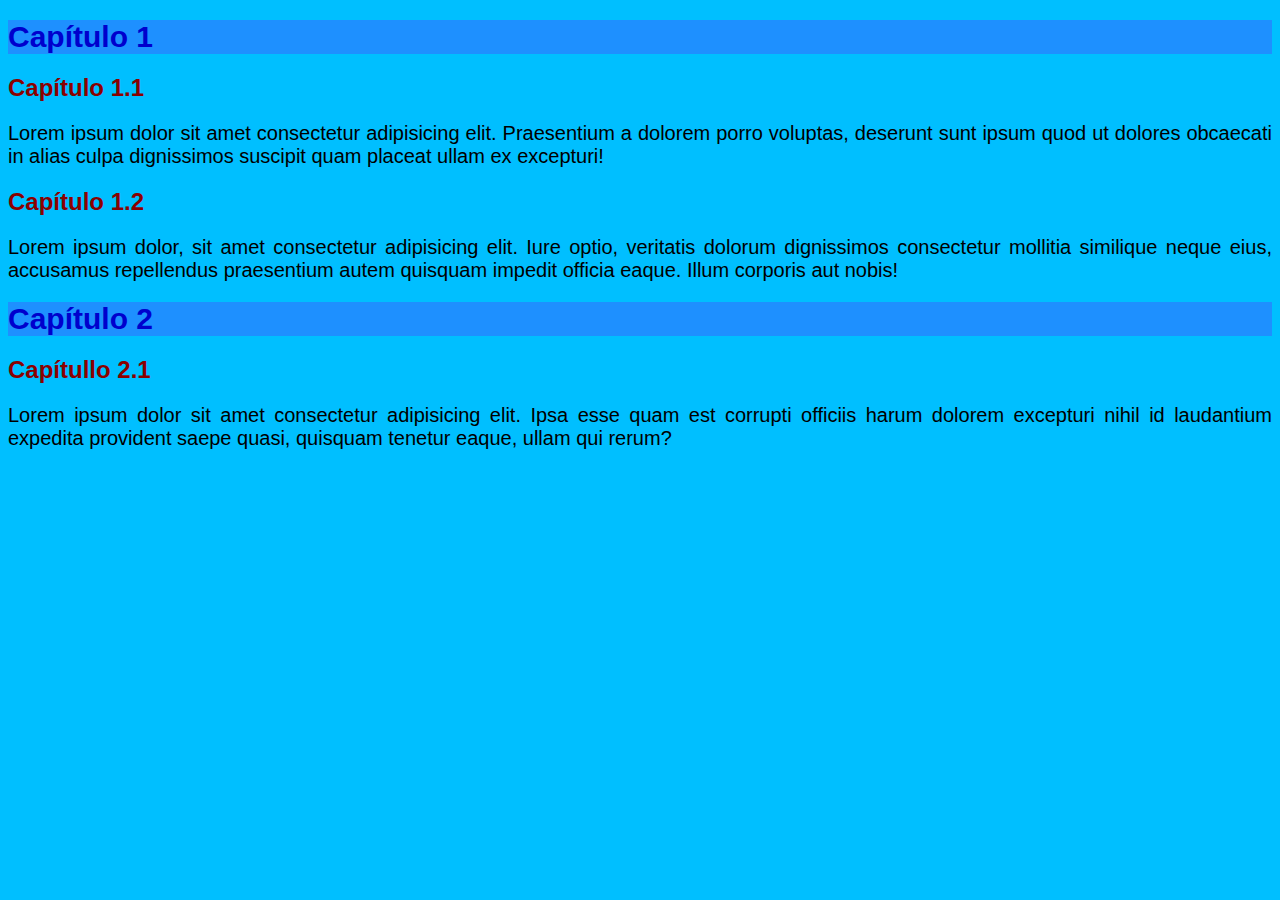
<file: exercicios/ex013/index.html>
<!DOCTYPE html>
<html lang="pt-br">
<head>
    <meta charset="UTF-8">
    <meta http-equiv="X-UA-Compatible" content="IE=edge">
    <meta name="viewport" content="width=device-width, initial-scale=1.0">
    <title>Estilos Inline</title>
</head>
<body style="background-color: deepskyblue; font-family: Arial, Helvetica, sans-serif; font-size: 20px;">
    <h1 style="color: mediumblue; background-color: dodgerblue; font-size: 1.5em;">Capítulo 1</h1>
    <h2 style="color: darkred; font-size: 1.2em;">Capítulo 1.1</h2>
    <p style="text-align: justify;">Lorem ipsum dolor sit amet consectetur adipisicing elit. Praesentium a dolorem porro voluptas, deserunt sunt ipsum quod ut dolores obcaecati in alias culpa dignissimos suscipit quam placeat ullam ex excepturi!</p>
    <h2 style="color: darkred; font-size: 1.2em;">Capítulo 1.2</h2>
    <p style="text-align: justify;">Lorem ipsum dolor, sit amet consectetur adipisicing elit. Iure optio, veritatis dolorum dignissimos consectetur mollitia similique neque eius, accusamus repellendus praesentium autem quisquam impedit officia eaque. Illum corporis aut nobis!</p>
    <h1 style="color: mediumblue; background-color: dodgerblue; font-size: 1.5em;">Capítulo 2</h1>
    <h2 style="color: darkred; font-size: 1.2em;">Capítullo 2.1</h2>
    <p style="text-align: justify;">Lorem ipsum dolor sit amet consectetur adipisicing elit. Ipsa esse quam est corrupti officiis harum dolorem excepturi nihil id laudantium expedita provident saepe quasi, quisquam tenetur eaque, ullam qui rerum?</p>
</body>
</html>
</file>
<file: desafios/des009/style.css>
@charset "UTF-8";
@import url('https://fonts.googleapis.com/css2?family=Audiowide&display=swap');

* {
    font-family: 'Audiowide', sans-serif;
    
}

body{
    background-image: linear-gradient(to right, #5a6c77, #afc8d8);
    
}

img{
    box-shadow: 5px 3px 7px 1px rgba(0, 0, 0, 0.493);
    border-radius: 10px;
}

a > img:hover{
    color: #DCEAF2;
    
}

iframe{
    box-shadow: 5px 3px 7px 1px rgba(0, 0, 0, 0.493);
    border-radius: 10px;
}

a{
    color: black;
    text-decoration: none;
}

a:hover{
    text-decoration: double;
    color: rgb(73, 73, 73);
}

main{
    
    text-align: center;
}
h1{
    font-size: 3em;
    color: #DCEAF2;
    text-align: center;
    text-shadow:#616c72ab;

    border: 20px solid black;
    padding: 10px;
    border-image-source: url('bordahtml.png') ;
    border-image-slice: 20;
    border-image-repeat: repeat;

}
p{
    font-size: 1.5em;
    color:#455159 ;
}
</file>
<file: desafios/des012/estilo/style.css>
@charset "UTF-8";

@import url('https://fonts.googleapis.com/css2?family=Passion+One&display=swap');

@import url('https://fonts.googleapis.com/css2?family=Sriracha&display=swap');

:root {
    --fonte1: Verdana, Geneva, Tahoma, sans-serif;
    --fonte3: 'Sriracha', cursive;
    --fonte2: 'Passion One', cursive;

}

* {
    margin: 00px;
    padding: 00px;
}


html, body{
    min-height: 100vh;
    background-color: darkgray;
    font-family: var(--fonte1);
}

header{
    background-color: black;
    color: white;
    text-align: center;
}

header > h1{
    padding-top: 50px;
    font-variant: small-caps;
    font-family: var(--fonte2);
    font-size: 8vw;
}

header > p {
    padding-bottom: 50px;
}

a{
    color: white;
    text-decoration: none;
    font-weight: bolder;
}

a:hover{
    text-decoration: underline;
}

section{
    padding-top: 10vh;
    padding-bottom: 10vh;
    line-height: 2em;
    padding-left: 30px;
    font-family: var(--fonte3);
    font-size: 3.5vw;
}

section > p {
    padding-bottom: 2em ;
}

section.normal {
    background-color: white;
    color: black;
}

section.imagem{
    background-color: rgb(53, 53, 53);
    color: white;
    box-shadow: inset 6px 6px 13px 0px black;
    background-size: cover;
    background-attachment: fixed;
}

section.imagem > p {
    display: inline-block;
    background-color: rgba(0, 0, 0, 0.575);
    padding: 5px;
    text-shadow: 2px 2px 0px rgba(0, 0, 0, 0.658);
}

section#img1 {
    background-image: url('../imagens/background001.jpg');
    background-position: right center;
    
}

section#img2 {
    background-image: url('../imagens/background002.jpg');
    background-position: right center;
    
}






footer{
    background-color: black;
    color: white;
    text-align: center;
    padding: 10px;
}
</file>
